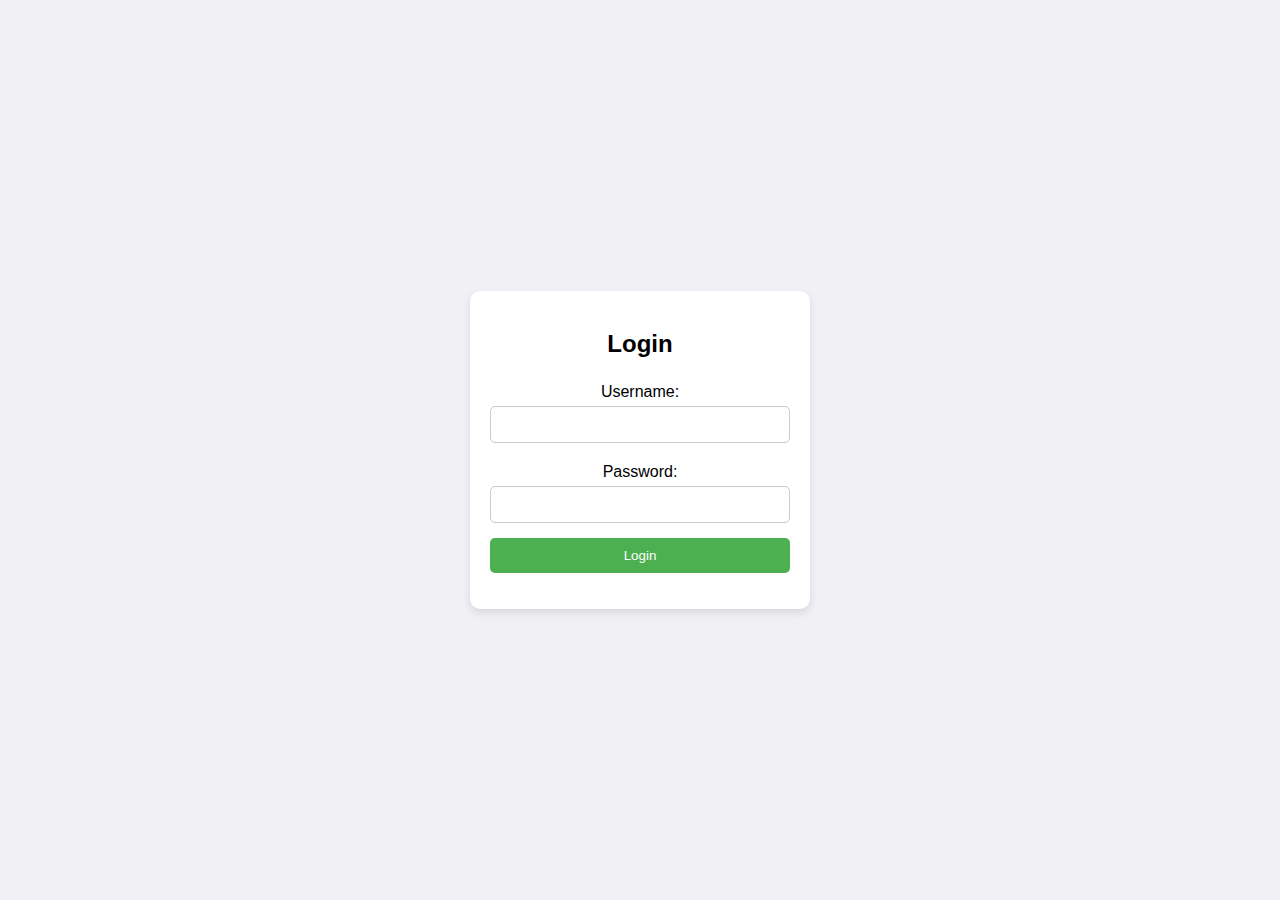
<file: index.html>
<!DOCTYPE html>
<html lang="en">
  <head>
    <meta charset="UTF-8" />
    <meta http-equiv="X-UA-Compatible" content="IE=edge" />
    <meta name="viewport" content="width=device-width, initial-scale=1.0" />
    <title>Login Page</title>
    <link rel="stylesheet" href="styles.css" />
  </head>
  <body>
    <div class="login-container">
      <h2>Login</h2>
      <form id="loginForm">
        <label for="username">Username:</label>
        <input type="text" id="username" required />

        <label for="password">Password:</label>
        <input type="password" id="password" required />

        <button type="button" onclick="authenticateUser()">Login</button>
      </form>
      <p id="error-message"></p>
    </div>
    <script src="script.js"></script>
  </body>
</html>
</file>
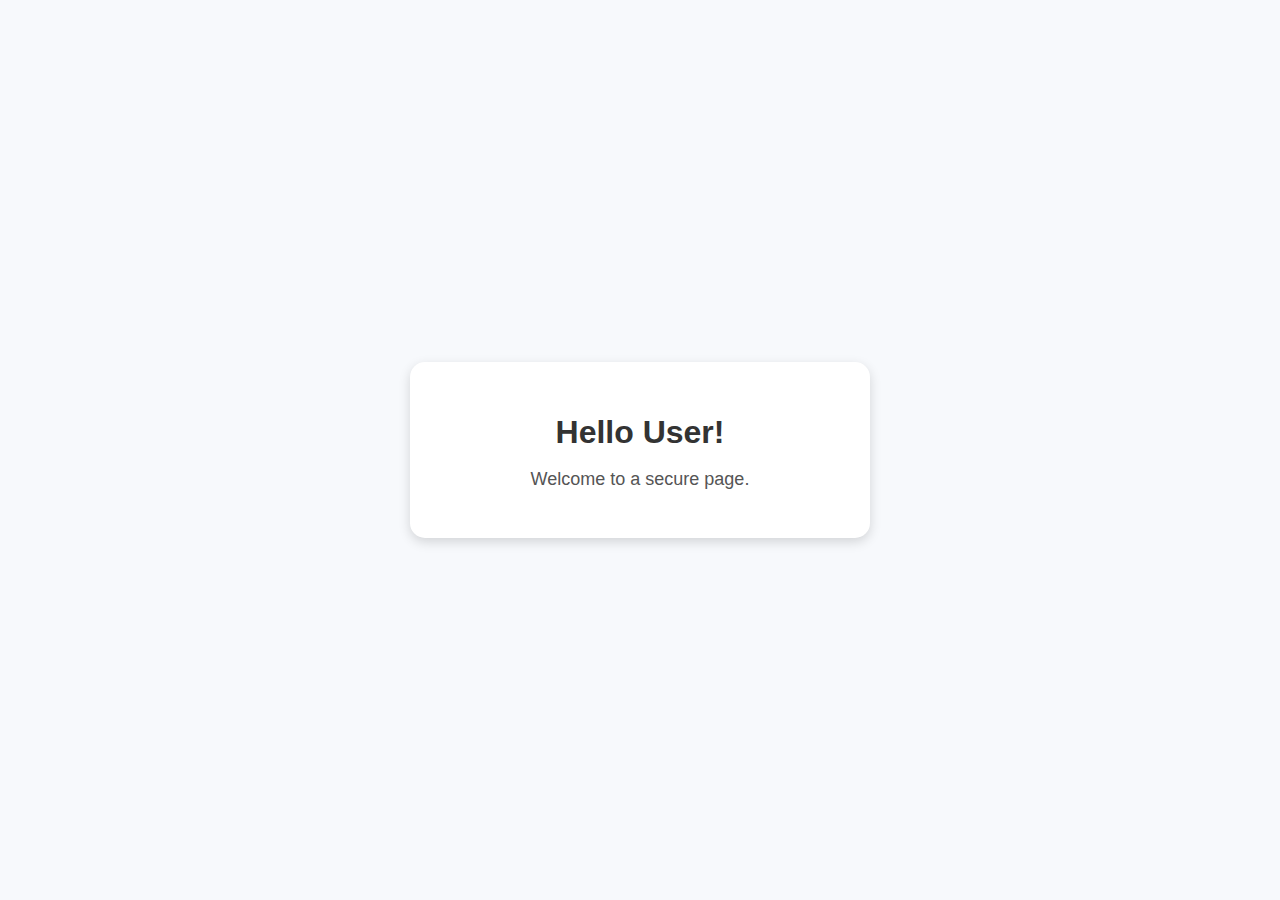
<file: hello.html>
<!DOCTYPE html>
<html lang="en">
  <head>
    <meta charset="UTF-8" />
    <meta http-equiv="X-UA-Compatible="IE=edge">
    <meta name="viewport" content="width=device-width, initial-scale=1.0" />
    <title>Secure Page</title>
    <link rel="stylesheet" href="hello-styles.css" />
  </head>
  <body>
    <div class="hello-container">
      <h1>Hello User!</h1>
      <p>Welcome to a secure page.</p>
    </div>
  </body>
</html>
</file>
<file: styles.css>
body {
  font-family: Arial, sans-serif;
  display: flex;
  justify-content: center;
  align-items: center;
  height: 100vh;
  margin: 0;
  background-color: #f0f0f5;
}

.login-container {
  background-color: #ffffff;
  border-radius: 10px;
  box-shadow: 0 4px 8px rgba(0, 0, 0, 0.1);
  padding: 20px;
  width: 300px;
  text-align: center;
}

h2 {
  margin-bottom: 20px;
}

form {
  display: flex;
  flex-direction: column;
}

label {
  margin: 5px 0;
}

input {
  padding: 10px;
  margin-bottom: 15px;
  border-radius: 5px;
  border: 1px solid #ccc;
}

button {
  background-color: #4caf50;
  color: white;
  border: none;
  border-radius: 5px;
  padding: 10px;
  cursor: pointer;
  transition: background-color 0.3s;
}

button:hover {
  background-color: #45a049;
}

#error-message {
  color: red;
  margin-top: 10px;
}
</file>
<file: hello-styles.css>
body {
  font-family: "Segoe UI", Tahoma, Geneva, Verdana, sans-serif;
  background-color: #f7f9fc;
  display: flex;
  justify-content: center;
  align-items: center;
  height: 100vh;
  margin: 0;
}

.hello-container {
  text-align: center;
  background-color: #ffffff;
  border-radius: 15px;
  padding: 30px;
  box-shadow: 0 4px 12px rgba(0, 0, 0, 0.15);
  width: 400px;
}

h1 {
  color: #333;
  margin-bottom: 10px;
}

p {
  color: #555;
  font-size: 18px;
}
</file>
